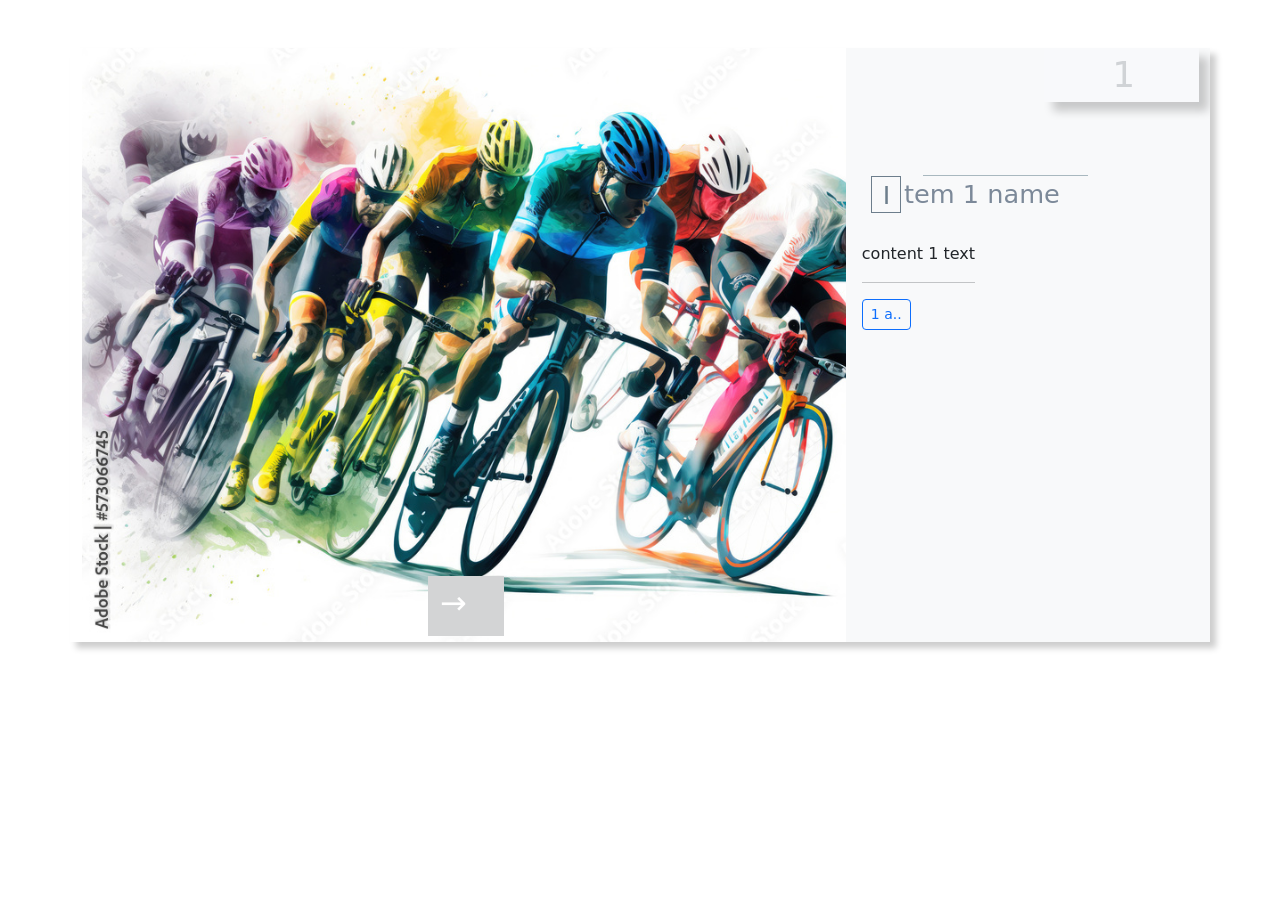
<file: static/assets/sl/index.html>
<!doctype html>
<html lang="en">
  <head>
    <meta charset="utf-8">
    <meta name="viewport" content="width=device-width, initial-scale=1">

<title>sl</title>

<link href="https://cdn.jsdelivr.net/npm/bootstrap@5.3.3/dist/css/bootstrap.min.css" rel="stylesheet" integrity="sha384-QWTKZyjpPEjISv5WaRU9OFeRpok6YctnYmDr5pNlyT2bRjXh0JMhjY6hW+ALEwIH" crossorigin="anonymous">

<link rel="stylesheet" href="slider.css" />

</head>

<body>

<section class="promo_slider container mt-5">
    <div class="sl_content">
        <figure id="item-1" class="card_i">
            <img class="img" src="img/p1.jpg">
            <figcaption class="content">
                <span class="number" data-text="1"> 1 </span>
                <span class="item_name">
                    <span>item 1 name</span>
                </span>
                <div class="content_text">
                    content 1 text
                    <hr />
                    <a class="btn btn-outline-primary btn-sm" href="">
                        1 a..
                    </a>
                </div>
            </figcaption>
        </figure>

        <figure id="item-2" class="card_i">
            <img class="img" src="img/p2.jpg">
            <figcaption class="content">
                <span class="number" data-text="2"> 2 </span>
                <span class="item_name">
                    <span>item 2 name</span>
                </span>
                <div class="content_text">
                    content 2 text
                    <hr />
                    <a class="btn btn-outline-primary btn-sm" href="">
                        2 a..
                    </a>
                </div>
            </figcaption>
        </figure>

        <figure id="item-3" class="card_i">
            <img class="img" src="img/p3.jpg">
            <figcaption class="content">
                <span class="number" data-text="3"> 3 </span>
                <span class="item_name">
                    <span>item 3 name</span>
                </span>
                <div class="content_text">
                    content 3 text
                    <hr />
                    <a class="btn btn-outline-primary btn-sm" href="">
                        3 a..
                    </a>
                </div>
            </figcaption>
        </figure>

    </div>
    <div class="sld_trigger"></div>
</section>

<script src="https://code.jquery.com/jquery-3.7.0.min.js"></script>
<script src="slider.js"></script>


</body>

</html>
</file>
<file: static/assets/sl/slider.css>
/*  */
    .bufer{
        margin-top: 12.5vh;
    }
    .promo_slider{
        width: 100%;
        height: 66vh;
        margin: .5em auto 0 auto;
        position: relative;
        overflow: hidden;
        box-shadow: .4em .4em .4em rgb(0 0 0 / 20%);
    }
    .card_i{
        width: 100%;
        height: 100%;
        top: 0;
        position: absolute;
        z-index: 0;
        pointer-events: all;
        background-color: #f8f9fa;
    }
    .card_i .content{
        width: 33%;
        height: 100%;
        top: 0;
        right: 0;
        position: absolute;
        z-index: 1;
        overflow: hidden;
        background-color: #f8f9fa;
    }
    .card_i img{
        top: 0;
        left: -100%;
        height: 100%;
        width: auto;
    }

/* first-of-type */

    .card_i:first-of-type{
        z-index: 3;
    }
    .card_i:first-of-type img{
        position: absolute;
        animation: left_100 1.6s ease-in forwards;
    }
    .card_i img.out{
        animation: left_0 .8s ease-in forwards;
    }

/* nth-of-type(2) */

    .card_i:nth-of-type(2){
        left: -100%;
        z-index: 3;
    }

/* text number */

    .card_i:nth-of-type(2) .content .number{
        box-shadow: none;
    }
    .card_i .content .number{
        height: 6vh;
        top: 0;
        right: 1.44rem;
        padding: .2em 1.4em;
        position: absolute;
        color: transparent;
        font-size: 5vh;
        z-index: 2;
        overflow: hidden;
        background-color: #f5f9fc33;
        box-shadow: .2em .2em .2em #00000033;;
    }
    .card_i .content .number::before{
        content: attr(data-text);
        top: 0;
        left: 0;
        padding: 0 0 0 44%;
        position: absolute;
        color: #D0D3D6;
        font-size: 0.8em;
        font-weight: lighter;
        transition: .8s linear;
        transform: translate3d(100%,0,0);;
    }
    .card_i.run .content .number::before{
        transition: .8s linear 2.4s;
        transform: translate3d(0,0,0)
    }
    .card_i.active .content .number::before{
        transition: .8s linear 2.4s;
        transform: translate3d(0,0,0)
    }
    .card_i:nth-of-type(2) .content .number::before{
        transform: translate3d(-100%,0,0);;
    }

   .item_name::first-letter{
        padding: .1em .4em;
        margin-right: .1em;
        color: #6D7E8C;
        font-weight: normal;
        border: thin solid;
        text-transform: capitalize;
    }
    .card_i .content .item_name{
        width: 100%;
        top: 15%;
        padding: .5em .5em .5em 0;
        color: #7C8999;
        font-size: 1.6rem;
        font-weight: lighter;
    }
    .card_i .content .content_text{
        top: 30%;
    }
    .card_i .content .content_text{
        padding: 0 1em 1em 0;
    }
    .card_i .content .item_name,
    .card_i .content .content_text{
        margin: 1em;
        position: absolute;
        overflow: hidden;
        z-index: 1;
    }
    .item_name span::before{
        content: "";
        width: 44%;
        height: .05rem;
        position: absolute;
        background-color: #A8B8BF;
    }
    .item_name span::before{
        margin: 0 0 0 2em;
    }

/* run */

    .card_i.active .content .item_name::before,
    .card_i.active .content .content_text::before{
        width: 0;
        background-color: #fff;
        transition: width .8s linear 3s, background-color .4s linear 3s;
    }
    .card_i.run .content .item_name::before,
    .card_i.run .content .content_text::before{
        background-color: #ffffff;
        animation: unopen_polygon .8s linear 1 forwards 3s;
    }
    .card_i .content .item_name::before,
    .card_i .content .content_text::before{
        content: '';
        width: 100%;
        height: 100%;
        top: 0;
        right: 0;
        z-index: 1;
        position: absolute;
        background-color: #f8f9fa;
        transition: width .8s linear, background-color .4s linear 3s;
        animation: zero .8s;
    }

/* after */

    .card_i .content .item_name::after,
    .card_i .content .content_text::after{
        content: '';
        width: 0;
        height: 100%;
        top: 0;
        left: 0;
        z-index: 9;
        position: absolute;
        background-color: #FFDC65;
    }
    .card_i.run .content .item_name::after,
    .card_i.run .content .content_text::after{
        animation: left_right 1.6s ease 1 forwards 2s;
    }

/* sld_trigger */

    .sld_trigger{
        width: 4em;
        height: 6.66vh;
        bottom: 1%;
        left: calc(30% + 1em);
        padding: 0 6.66% 0 0 ;
        position: absolute;
        z-index: 10;
        cursor: pointer;
        background-color: #d3d4d5;
    }
    .sld_trigger:hover{
        background-color: #e9ecef;
        transition: all .4s;
    }
    .sld_trigger:hover::before{
        color: #212529;
    }
    .sld_trigger::before{
        content: '→';
        top: 50%;
        left: 50%;
        margin-top: -.1em;
        padding: 0 33% 0 0 ;
        position: absolute;
        color: #fff;
        font-size: 2em;
        transition: .4s ease-in;
        transform: translate(-50%, -50%);
    }


@media (max-width: 1024px){

    .promo_slider {
        height: 85vh;
        box-shadow: 0 0 0;
    }
    .sl_content{
        width: 100%;
        height: 100%;
        top: 0;
        position: relative;
    }
    .card_i {
        position: relative;
    }

/*  */
    .card_i img,
    .card_i .content{
        height: 50%;
    }
    .card_i .content{
        top: 50%;
        width: 100%;
    }
    .card_i .content .content_text{
        width: 80%;
    }

/*  */
    .card_i:nth-of-type(2){
        height: 44%;
        top: 0;
        left: 0;
    }
    .card_i:nth-of-type(2) .content .number{
        box-shadow: none;
    }
    .card_i:nth-of-type(2) .content .item_name,
    .card_i:nth-of-type(2) .content .content_text{
        display: none;;
    }

/*  */
    .card_i .content .item_name,
    .card_i .content .content_text,
    .card_i .content .publish_date{
        left: 0;
        padding: 1em;
        background-color: #fff;
        animation: translateX_100 .8s linear 1 both 2s
    }
    .card_i .content .item_name::before,
    .card_i .content .content_text::before{
        transition: none;
    }
    .card_i.active .content .item_name::before,
    .card_i.active .content .content_text::before{
        width: 100%;
        transition: none;
        background-color: #f8f9fa;
        animation: unopen_polygon .8s linear 1 forwards 3s;
    }

/*  */
    .card_i.run .content .item_name::after,
    .card_i.run .content .content_text::after{
        animation: left_right 1.6s linear 1 forwards 2.4s;
    }

    .sld_trigger {
        width: 6em;
        left: 85%;
    }

}


/*  */

    @keyframes translateX_100{
        from{
            transform: translateX(-100%);
        }
        to{
            transform: translateX(0);
        }
    }

    @keyframes left_100{
        from{
            left: -100%;
        }
        to{
            left: 0;
        }
    }
    @keyframes left_0{
        from{
            left: 0;
        }
        to{
            left: 100%;
        }
    }


    @keyframes zero{
        from{
            width: 0;
        }
        to{
            width: 100%;
        }
    }

    @keyframes left_right{
        50%{
            width: 100%;
        }
        100%{
            left: 100%;
        }
    }

    @keyframes unopen_polygon{
        from{
            /* open polygon */
            -webkit-clip-path: polygon(0 0, 100% 0, 100% 100%, 0 100%);
                    clip-path: polygon(0 0, 100% 0, 100% 100%, 0 100%);
        }
        to{
            /* unopen_right */
            -webkit-clip-path: polygon(100% 0, 100% 0, 100% 100%, 100% 100%);
                    clip-path: polygon(100% 0, 100% 0, 100% 100%, 100% 100%);
        }
    }
</file>
